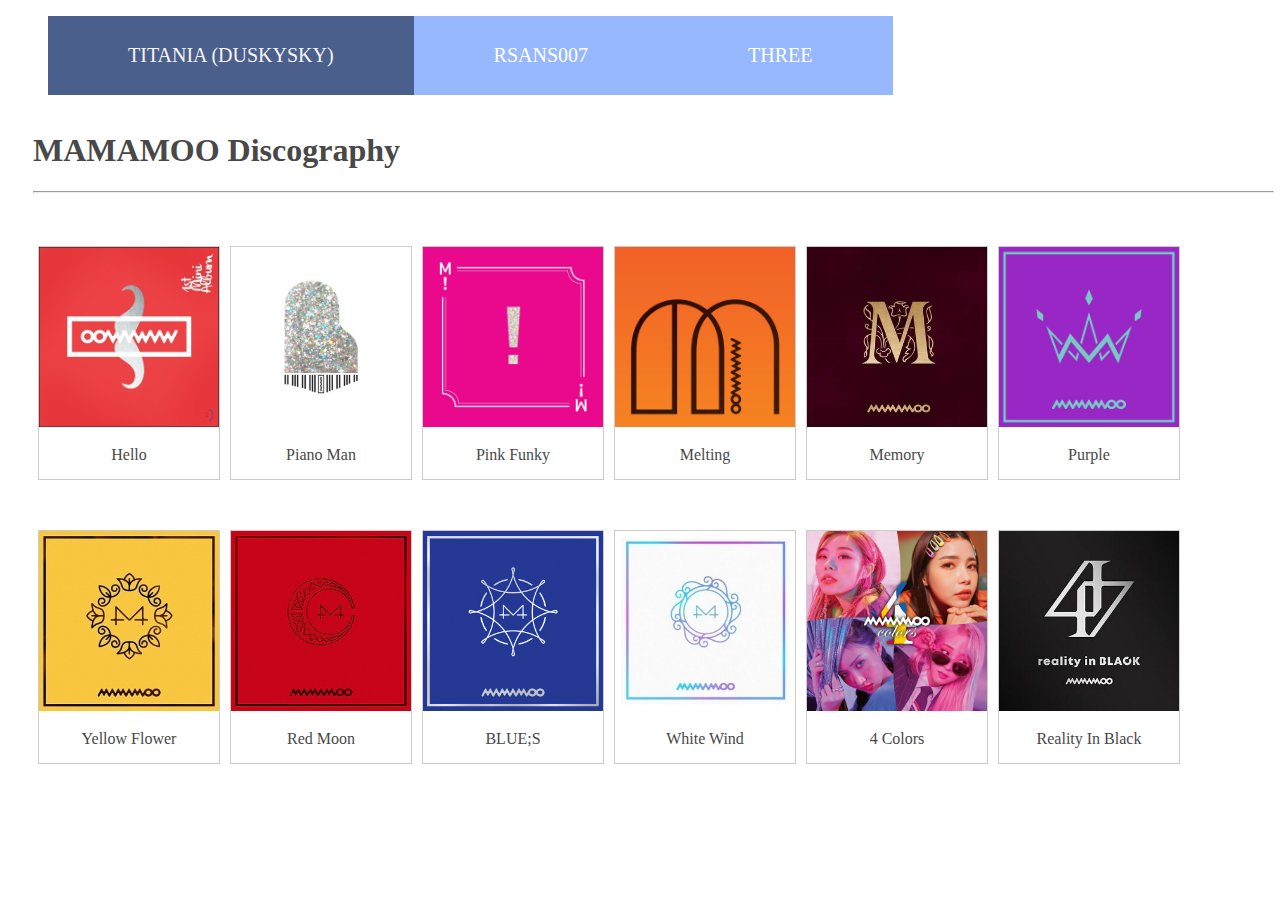
<file: Discography.html>
<!DOCTYPE html>
<html>
  <head>
    <link rel="stylesheet" type="text/css" href="css/styles.css">
  </head>

  <body>
    <ul class="tabs">
      <li class="tab">
        <input type="radio" name="tabs" checked="checked" id="tab1" />
        <label for="tab1">Titania (Duskysky)</label>
        <div id="tab-content1" class="content">
          <h1>MAMAMOO Discography</h1><hr>
		  
          <div class="gallery">
            <img src="gallery/Mr.jpg" alt="FirstMiniAlbum" width="400" height="400">
          <div class="desc">Hello</div>
          </div>

          <div class="gallery">
              <img src="gallery/PianoMan.jpg" alt="SecondMiniAlbum" width="400" height="400">
            <div class="desc">Piano Man</div>
          </div>

          <div class="gallery">
              <img src="gallery/PinkFunky.jpg" alt="ThirdMiniAlbum" width="400" height="400">
            <div class="desc">Pink Funky</div>
          </div>

          <div class="gallery">
              <img src="gallery/Melting.jpg" alt="FirstAlbum" width="400" height="400">
            <div class="desc">Melting</div>
          </div>

          <div class="gallery">
              <img src="gallery/Memory.jpg" alt="ForthMiniAlbum" width="400" height="400"> 
            <div class="desc">Memory</div>
          </div>

          <div class="gallery">
              <img src="gallery/Purple.jpg" alt="FifthMiniAlbum" width="400" height="400">
            <div class="desc">Purple</div>
          </div>

          <div class="gallery">
              <img src="gallery/YellowFlower.jpg" alt="FourSeason1" width="400" height="400">
            <div class="desc">Yellow Flower</div>
          </div>

          <div class="gallery">
              <img src="gallery/RedMoon.jpg" alt="FourSeason2" width="400" height="400">
            <div class="desc">Red Moon</div>
          </div>

          <div class="gallery">
              <img src="gallery/BLUES.jpg" alt="FourSeason3" width="400" height="400">
            <div class="desc">BLUE;S</div>
          </div>

          <div class="gallery">
              <img src="gallery/WhiteWind.jpg" alt="FourSeason4" width="400" height="400">
            <div class="desc">White Wind</div>
          </div>

          <div class="gallery">
              <img src="gallery/4Colors.jpg" alt="MiniAlbum" width="400" height="400">
            <div class="desc">4 Colors</div>
          </div>

          <div class="gallery">
              <img src="gallery/RealityInBlack.jpg" alt="SecondAlbum" width="400" height="400">
            <div class="desc">Reality In Black</div>
          </div>
        </div>
      </li>
      
      <li class="tab">
        <input type="radio" name="tabs" id="tab2" />
        <label for="tab2">Rsans007</label>   
        <div id="tab-content2" class="content">
            <h1>Rsans007's Content</h1><hr/>
            <div class="gallery">
              <img src="gallery/1.jpg" alt="Bish" width="400" height="400">
              <div class="desc">Bish</div>
            </div>
            <div class="gallery">
              <img src="gallery/2.jpg" alt="Bish 2" width="400" height="400">
              <div class="desc">BiSH 2</div>
            </div>
            <div class="gallery">
              <img src="gallery/3.jpg" alt="Kuproy" width="400" height="400">
              <div class="desc">Kuproy</div>
            </div>
            <div class="gallery">
              <img src="gallery/4.jpg" alt="Pikachu" width="400" height="400">
              <div class="desc">Pikachu</div>
            </div>
            <div class="gallery">
              <img src="gallery/5.jpg" alt="Squad" width="400" height="400">
              <div class="desc">Squad</div>
            </div>
         </div>
      </li>

       <li class="tab">
        <input type="radio" name="tabs" id="tab3" />
        <label for="tab3">Three</label>   
        <div id="tab-content3" class="content">
            
        </div>
      </li>
  </ul>

  </body>
</html>
</file>
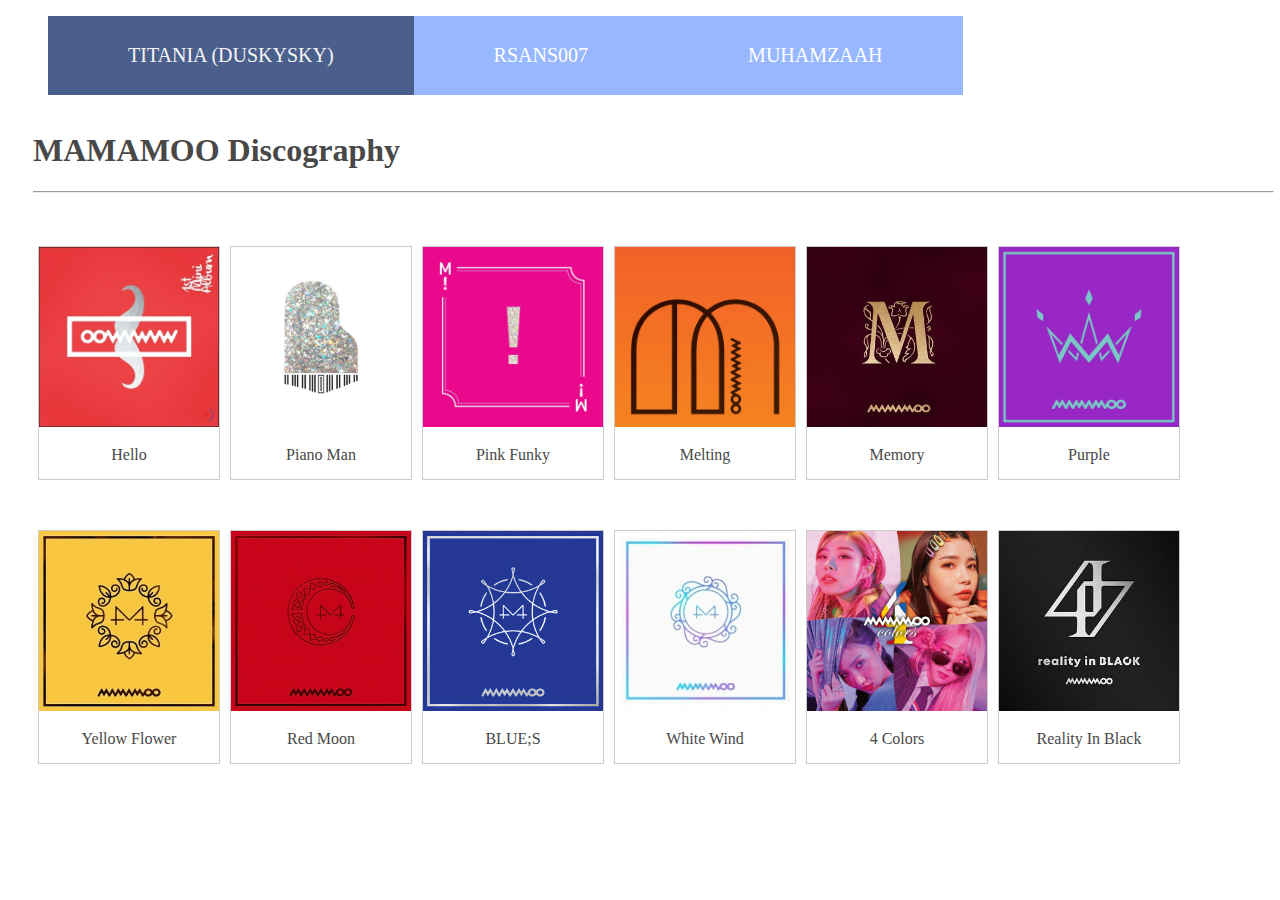
<file: Discographyfinal.html>
<!DOCTYPE html>
<html>
  <head>
    <link rel="stylesheet" type="text/css" href="css/styles.css">
  </head>

  <body>
    <ul class="tabs">
      <li class="tab">
        <input type="radio" name="tabs" checked="checked" id="tab1" />
        <label for="tab1">Titania (Duskysky)</label>
        <div id="tab-content1" class="content">
          <h1>MAMAMOO Discography</h1><hr>
		  
          <div class="gallery">
            <img src="gallery/Mr.jpg" alt="FirstMiniAlbum" width="400" height="400">
          <div class="desc">Hello</div>
          </div>

          <div class="gallery">
              <img src="gallery/PianoMan.jpg" alt="SecondMiniAlbum" width="400" height="400">
            <div class="desc">Piano Man</div>
          </div>

          <div class="gallery">
              <img src="gallery/PinkFunky.jpg" alt="ThirdMiniAlbum" width="400" height="400">
            <div class="desc">Pink Funky</div>
          </div>

          <div class="gallery">
              <img src="gallery/Melting.jpg" alt="FirstAlbum" width="400" height="400">
            <div class="desc">Melting</div>
          </div>

          <div class="gallery">
              <img src="gallery/Memory.jpg" alt="ForthMiniAlbum" width="400" height="400"> 
            <div class="desc">Memory</div>
          </div>

          <div class="gallery">
              <img src="gallery/Purple.jpg" alt="FifthMiniAlbum" width="400" height="400">
            <div class="desc">Purple</div>
          </div>

          <div class="gallery">
              <img src="gallery/YellowFlower.jpg" alt="FourSeason1" width="400" height="400">
            <div class="desc">Yellow Flower</div>
          </div>

          <div class="gallery">
              <img src="gallery/RedMoon.jpg" alt="FourSeason2" width="400" height="400">
            <div class="desc">Red Moon</div>
          </div>

          <div class="gallery">
              <img src="gallery/BLUES.jpg" alt="FourSeason3" width="400" height="400">
            <div class="desc">BLUE;S</div>
          </div>

          <div class="gallery">
              <img src="gallery/WhiteWind.jpg" alt="FourSeason4" width="400" height="400">
            <div class="desc">White Wind</div>
          </div>

          <div class="gallery">
              <img src="gallery/4Colors.jpg" alt="MiniAlbum" width="400" height="400">
            <div class="desc">4 Colors</div>
          </div>

          <div class="gallery">
              <img src="gallery/RealityInBlack.jpg" alt="SecondAlbum" width="400" height="400">
            <div class="desc">Reality In Black</div>
          </div>
        </div>
      </li>
      
      <li class="tab">
        <input type="radio" name="tabs" id="tab2" />
        <label for="tab2">Rsans007</label>   
        <div id="tab-content2" class="content">
            <h1>Rsans007's Content</h1><hr/>
            <div class="gallery">
              <img src="gallery/1.jpg" alt="Bish" width="400" height="400">
              <div class="desc">Bish</div>
            </div>
            <div class="gallery">
              <img src="gallery/2.jpg" alt="Bish 2" width="400" height="400">
              <div class="desc">BiSH 2</div>
            </div>
            <div class="gallery">
              <img src="gallery/3.jpg" alt="Kuproy" width="400" height="400">
              <div class="desc">Kuproy</div>
            </div>
            <div class="gallery">
              <img src="gallery/4.jpg" alt="Pikachu" width="400" height="400">
              <div class="desc">Pikachu</div>
            </div>
            <div class="gallery">
              <img src="gallery/5.jpg" alt="Squad" width="400" height="400">
              <div class="desc">Squad</div>
            </div>
         </div>
      </li>

       <li class="tab">
        <input type="radio" name="tabs" id="tab3" />
        <label for="tab3">muhamzaah</label>   
        <div id="tab-content3" class="content">
          <h1>muhamzaah Content</h1><hr/>
          <div class="gallery">
            <img src="gallery/aer.jpg" alt="aer" width="400" height="400">
            <div class="desc">aer</div>
          </div>
          <div class="gallery">
            <img src="gallery/berenang.jpg" alt="berenang" width="400" height="400">
            <div class="desc">berenang</div>
          </div>
          <div class="gallery">
            <img src="gallery/kucing.jpg" alt="kucing" width="400" height="400">
            <div class="desc">kucing</div>
          </div>
          <div class="gallery">
            <img src="gallery/gedung.jpg" alt="gedung" width="400" height="400">
            <div class="desc">gedung</div>
          </div>
          <div class="gallery">
            <img src="gallery/kantor.jpg" alt="kantor" width="400" height="400">
            <div class="desc">kantor</div>
          </div>
       </div>
    </li>    
        </div>
      </li>
  </ul>

  </body>
</html>
</file>
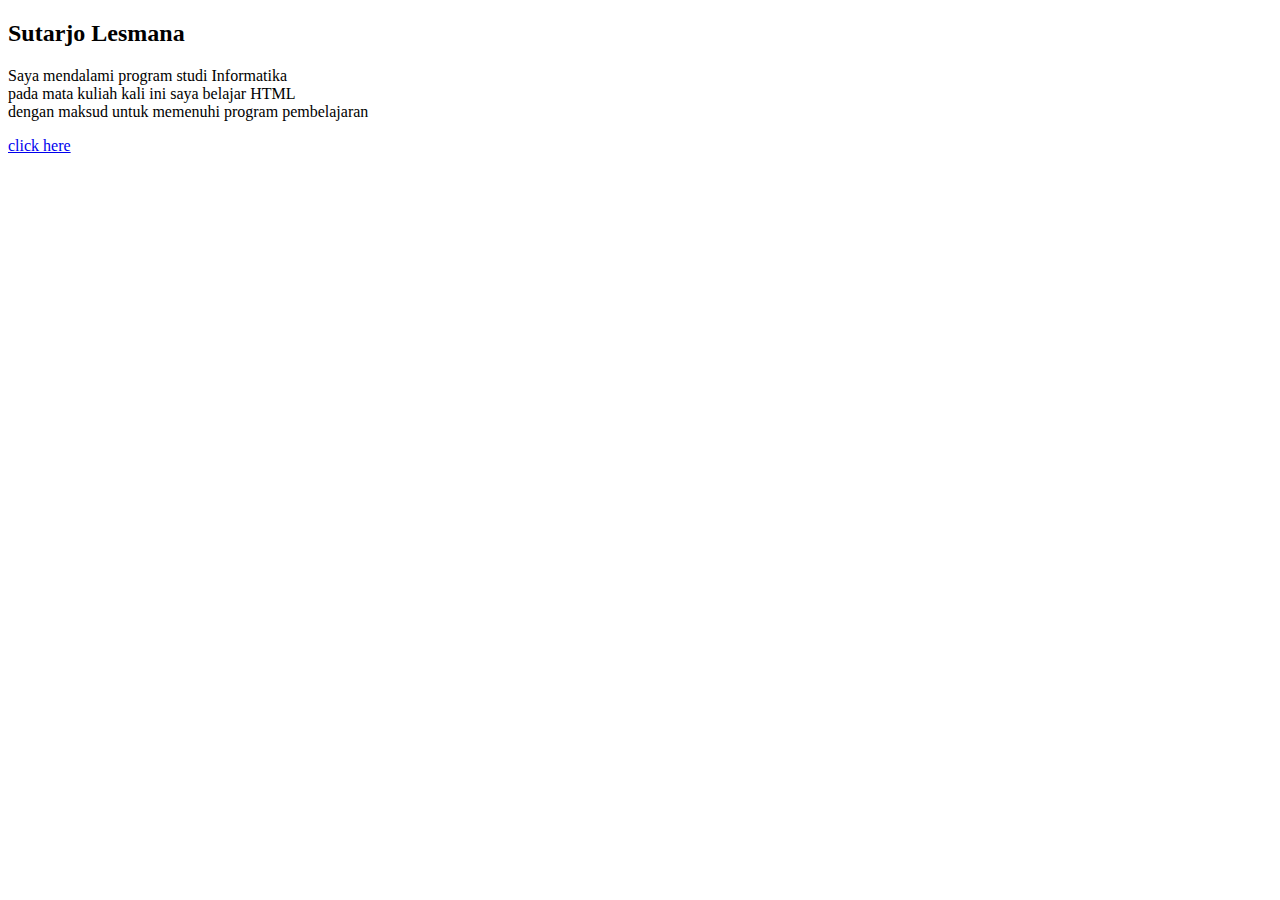
<file: hamzah/aboutus.html>
<!DOCTYPE html>
<html>
		<head>
				<title>First HTML Gallery</title>
		</head>
		<body>
			 	<h2>Sutarjo Lesmana</h2>
			 	<p>

			 			Saya mendalami program studi Informatika<br/>pada mata kuliah kali ini saya belajar HTML<br/>dengan maksud untuk memenuhi program pembelajaran
			 	</p>
			 	<nav>
			 			<a href="gallery.html">click here</a>
			 	</nav>
		</body>
</html>
</file>
<file: css/styles.css>
/* Content 1 */
div.gallery {
	margin: 5px;
	border: 1px solid #ccc;
	float: left;
	width: 180px;
	margin-top: 45px;
}
div.gallery:hover {
	border: 1px solid #777;
}

div.gallery img {
	width: 100%;
	height: auto;
}

div.desc {
	padding: 15px;
	text-align: center;
}
/* Menu Tab */
.tabs{
    width: 95%;
    display: block;
    position: relative;
}

.tabs .tab{
    float: left;
    display: block;
}

.tabs .tab>input[type="radio"] {
    position: absolute;
    top: -9999px;
    left: -9999px;
}

.tabs .tab>label {
    display: block;
    padding: 28px 80px;
    font-size: 20px;
    text-transform: uppercase;
    cursor: pointer;
    position: relative;
    color: #FFF;
    background: #97b8ff;
}

.tabs .content {
    z-index: 0;/* or display: none; */
    overflow: hidden;
    width: 100%;
    padding: 25px;
    position: absolute;
    top: 70px;
    left: 0;
    color: #484848;
    
    opacity:0;
    transition: opacity 400ms ease-out;
}

.tabs>.tab>[id^="tab"]:checked + label {
    top: 0;
    background: #4a5f8c;
    color: #F5F5F5;
}

.tabs>.tab>[id^="tab"]:checked ~ [id^="tab-content"] {
    z-index: 1;/* or display: block; */
   
    opacity: 1;
    transition: opacity 400ms ease-out;
}
</file>
